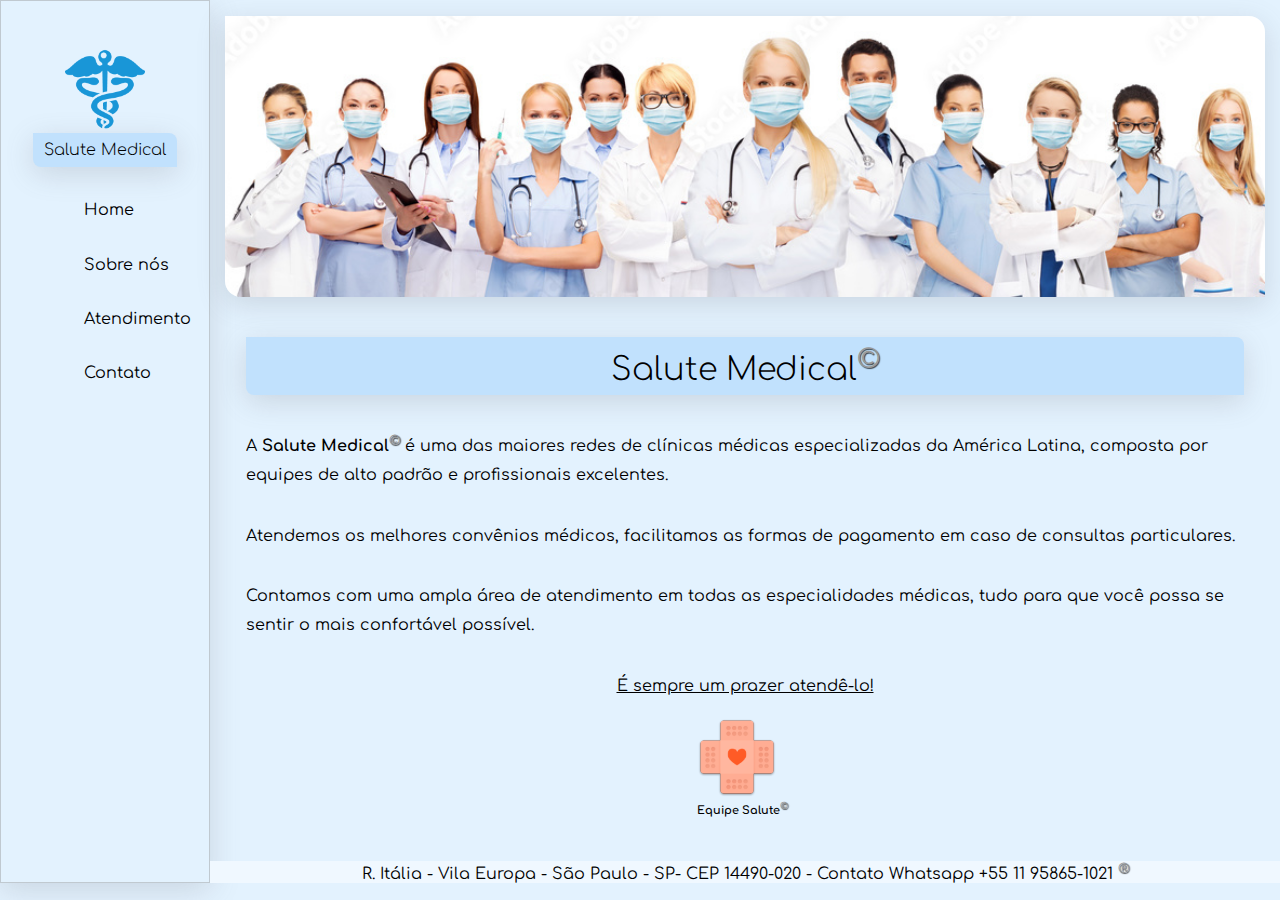
<file: index.html>
<!DOCTYPE html>
<html lang="pt-br">

<head>
    <meta charset="UTF-8">
    <meta http-equiv="X-UA-Compatible" content="IE=edge">
    <meta name="viewport" content="width=device-width, initial-scale=1.0">
    <title>Salute Medical</title>


    <link rel="shortcut icon" href="image/health.ico" type="image/x-icon">
    <link rel="stylesheet" href="style.css">
    <link rel="stylesheet" href="sobre.html">
    <link rel="stylesheet" href="contato.html">
    <link rel="stylesheet" href="atend.html">
    <link rel="stylesheet" href="index.html">

    <style>
        @import url('https://fonts.googleapis.com/css2?family=Comfortaa:wght@300&display=swap');
        @import url('https://fonts.googleapis.com/css2?family=Cinzel&family=Comfortaa:wght@300&display=swap');
    </style>

</head>

<body>

    <!-- menu -->

    <div class="wrapper">
        <div class="menu">
            <a href="index.html">
                <img class="logo" src="image/health.ico" alt="logo">
                <h1 class="name-tittle"><abbr title="Salute Medical">Salute Medical</abbr></h1>
            </a>
            <div class="options">
                <ul class="list">
                    
                    <a href="index.html">
                        <li>Home</li>
                    </a>
                    <a href="sobre.html">
                        <li>Sobre nós</li>
                    </a>
                    <a href="atend.html">
                        <li>Atendimento</li>
                    </a>
                    <a href="contato.html">
                        <li>Contato</li>
                    </a>
                
                </ul>
            </div>
        </div>




        <!-- header -->

        <div class="main">
            <div class="header">
                <img class="banner" src="image/equipe-cut.png" style="width: 65rem; margin-top: 1rem;" alt="banner">

            </div>



            <!--conteúdo -->

            <div class="content">

                <abbr title="Salute Medical">
                    <h2 class="sub-one">Salute Medical<sup>&copy;</sup></h2>
                </abbr>

                <p>A <abbr title="Salute Medical"><strong>Salute Medical<sup>&copy;</sup></strong></abbr> é uma das maiores redes de clínicas médicas
                    especializadas da América Latina, composta por equipes de alto padrão e profissionais excelentes.
                </p>
                <p>Atendemos os melhores convênios médicos, facilitamos as formas de pagamento em caso de consultas
                    particulares.</p>
                <p>Contamos com uma ampla área de atendimento em todas as especialidades médicas, tudo para que você
                    possa se sentir o mais confortável possível.</p>

                <a href="contato.html">
                    <aside>É sempre um prazer atendê-lo!</aside>
                </a>

                <div class="band-aid"><img src="image/cross.ico" alt="band-aid">
                    <h5 class="equipesalute">Equipe Salute<sup>&copy;</sup></h5>
                </div>
            </div>



            <!--rodapé -->
            <footer>
                R. Itália - Vila Europa - São Paulo - SP-
                CEP 14490-020 - Contato Whatsapp +55 11 95865-1021 <sup>&reg;</sup>
            </footer>
        </div>

    </div>

</body>

</html>
</file>
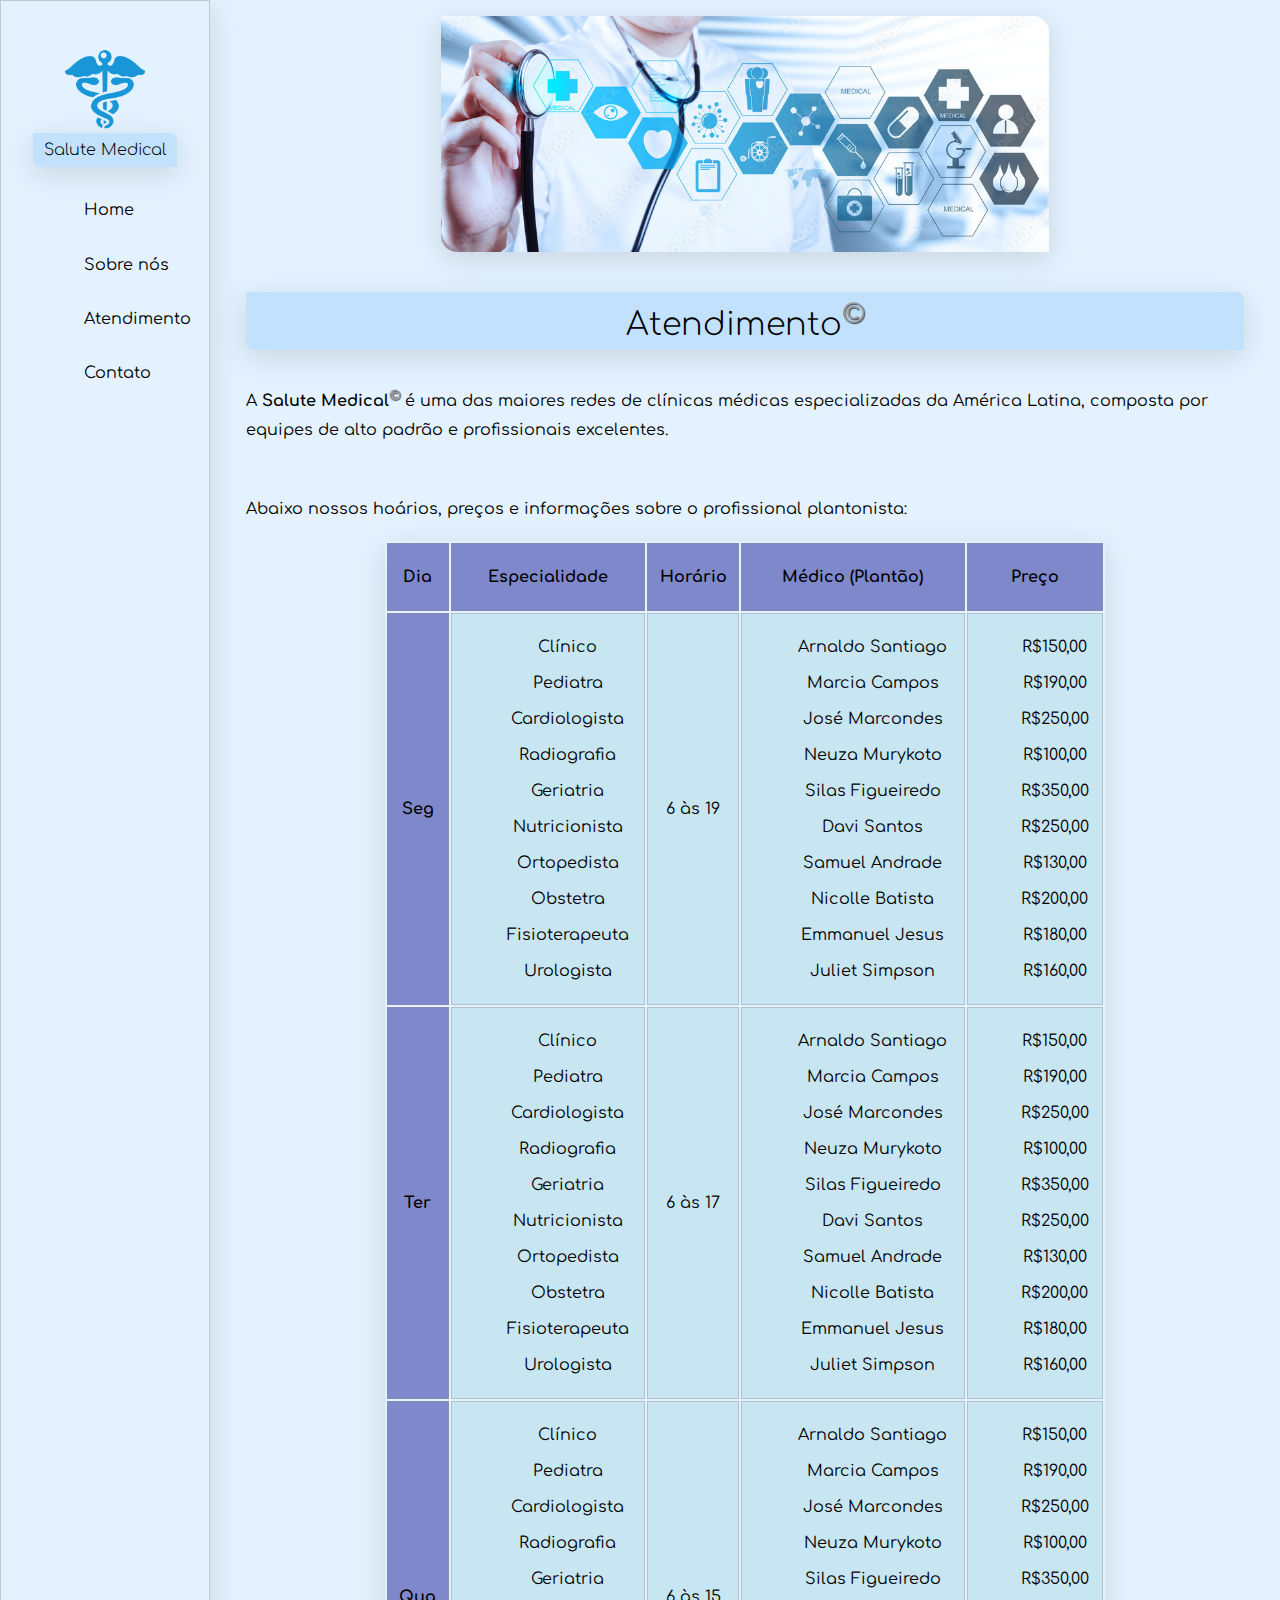
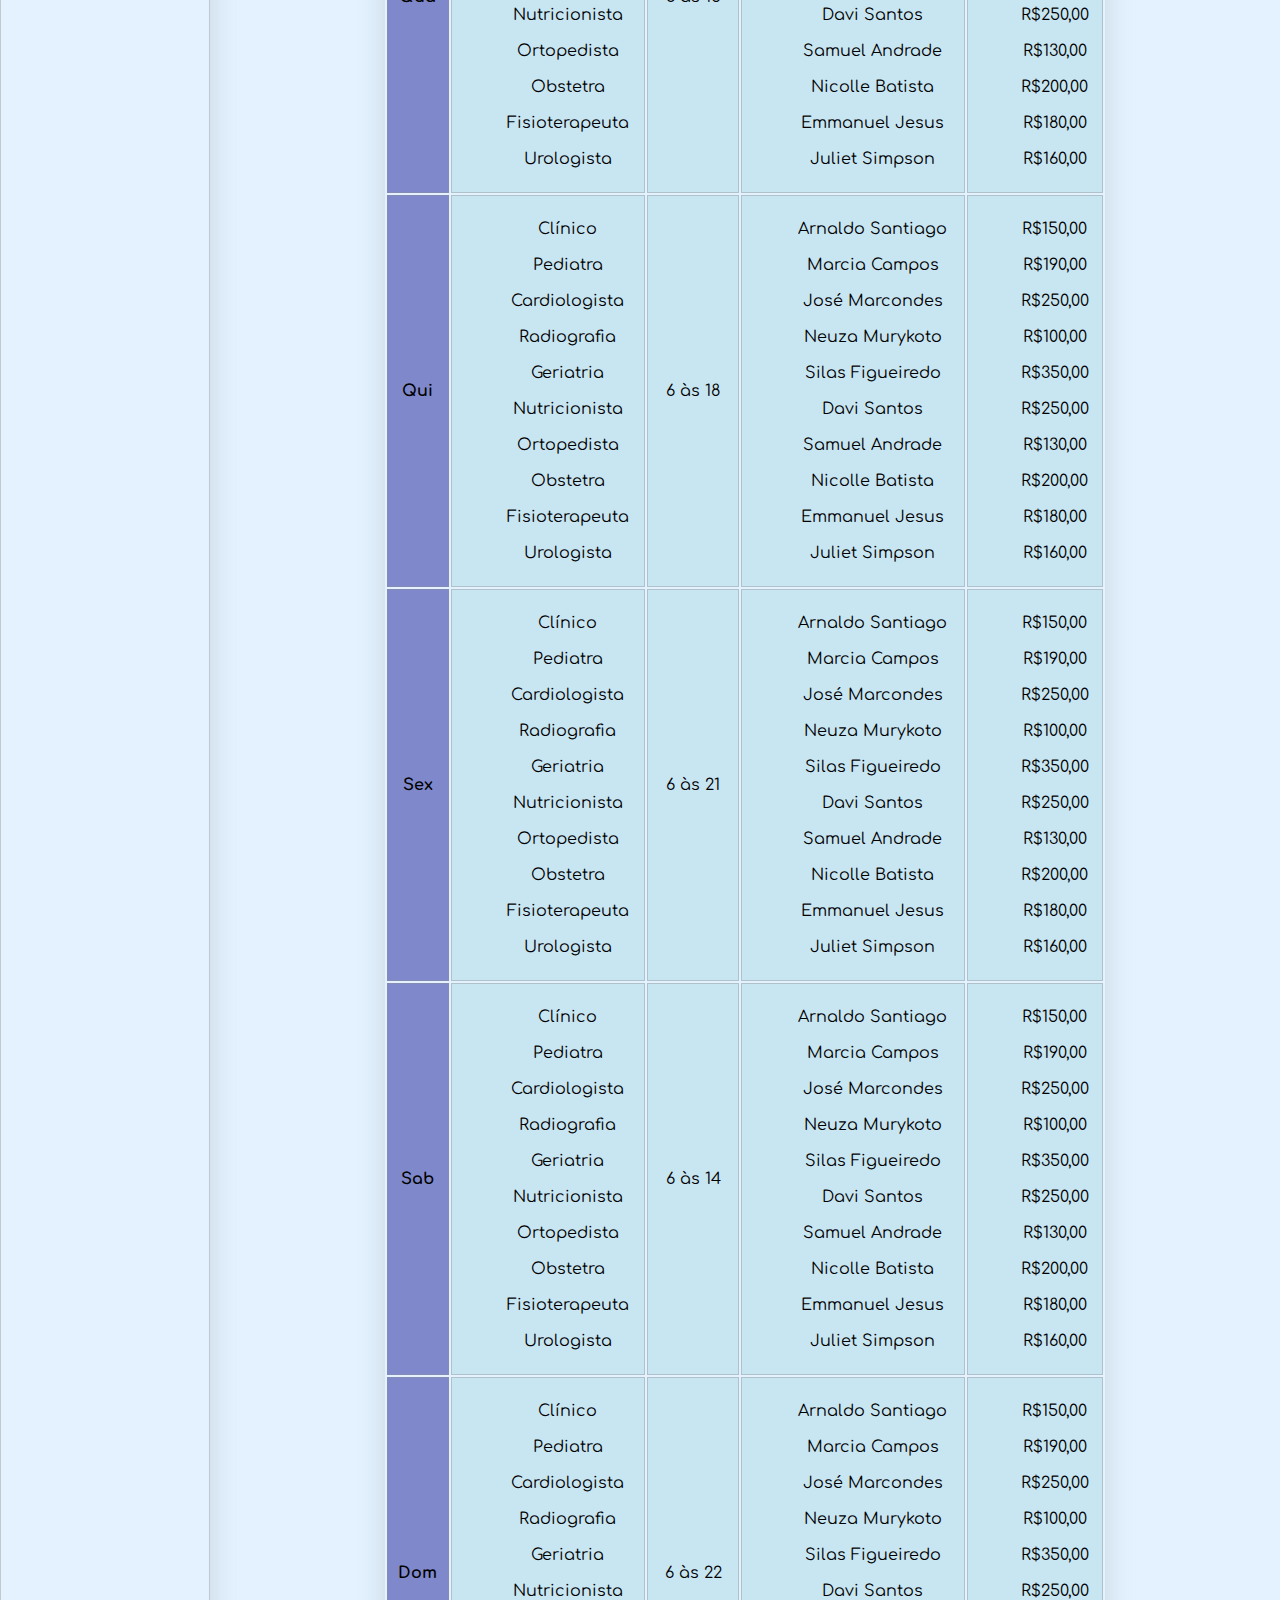
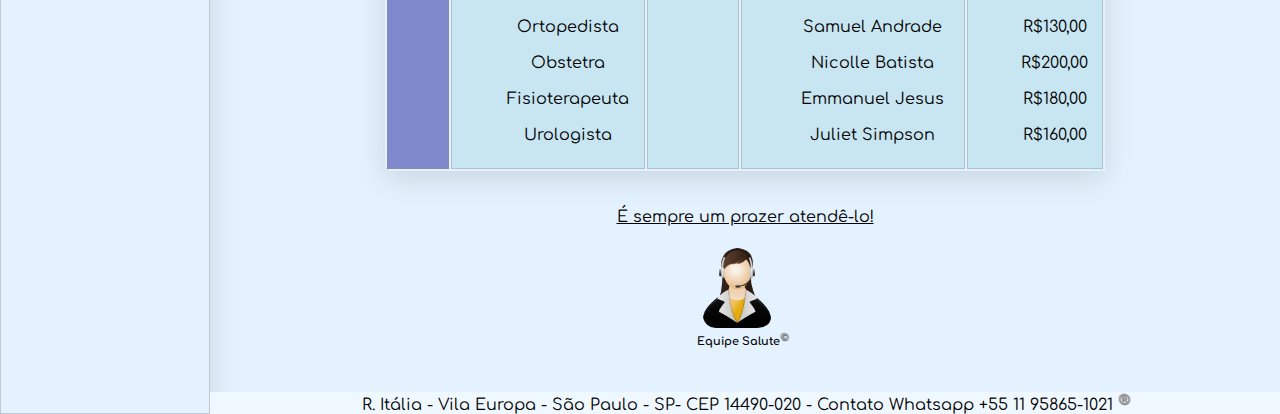
<file: atend.html>
<!DOCTYPE html>
<html lang="pt-br">

<head>
  <meta charset="UTF-8">
  <meta http-equiv="X-UA-Compatible" content="IE=edge">
  <meta name="viewport" content="width=device-width, initial-scale=1.0">
  <title>Salute Medical</title>


  <link rel="shortcut icon" href="image/health.ico" type="image/x-icon">
  <link rel="stylesheet" href="style.css">
  <link rel="stylesheet" href="sobre.html">
  <link rel="stylesheet" href="contato.html">
  <link rel="stylesheet" href="atend.html">
  <link rel="stylesheet" href="index.html">

  <style>
    @import url('https://fonts.googleapis.com/css2?family=Comfortaa:wght@300&display=swap');
    @import url('https://fonts.googleapis.com/css2?family=Cinzel&family=Comfortaa:wght@300&display=swap');
  </style>

</head>

<body>

  <!-- menu -->

  <div class="wrapper">
    <div class="menu">
      <a href="index.html">
        <img class="logo" src="image/health.ico" alt="logo">
        <h1 class="name-tittle"><abbr title="Salute Medical">Salute Medical</abbr></h1>
    </a>
      <div class="options">
        <ul class="list">

          <a href="index.html">
            <li>Home</li>
          </a>
          <a href="sobre.html">
            <li>Sobre nós</li>
          </a>
          <a href="atend.html">
            <li>Atendimento</li>
          </a>
          <a href="contato.html">
            <li>Contato</li>
          </a>

        </ul>
      </div>
    </div>




    <!-- header -->

    <div class="main">
      <div class="header">
        <img class="banner" src="image/medicinadigital-cut.png" style="width: 38rem; margin-top: 1rem;"
          alt="atendimento">

      </div>



      <!--conteúdo -->

      <div class="content">

        <abbr title="Salute Medical">
          <h2 class="sub-one">Atendimento<sup>&copy;</sup></h2>
        </abbr>

        <p>A <abbr title="Salute Medical"><strong>Salute Medical<sup>&copy;</sup></strong></abbr> é uma das maiores
          redes de clínicas médicas
          especializadas da América Latina, composta por equipes de alto padrão e profissionais excelentes.
        </p><br>
        <p>Abaixo nossos hoários, preços e informações sobre o profissional plantonista:</p><br>
        <table class="headertable">
          <thead>
            <tr>
              <th>Dia</th>
              <th>Especialidade</th>
              <th>Horário</th>
              <th>Médico (Plantão)</th>
              <th>Preço</th>
            </tr>
          </thead>
          <tbody class="tablebody">
            <tr>
              <th>Seg</th>
              <td>
                <ul>
                  <li>Clínico</li><br>
                  <li>Pediatra</li><br>
                  <li>Cardiologista</li><br>
                  <li>Radiografia</li><br>
                  <li>Geriatria</li><br>
                  <li>Nutricionista</li><br>
                  <li>Ortopedista</li><br>
                  <li>Obstetra</li><br>
                  <li>Fisioterapeuta</li><br>
                  <li>Urologista</li>
                </ul>
              </td>
              <td>6 às 19</td>
              <td>
                <ul>
                  <li>Arnaldo Santiago</li><br>
                  <li>Marcia Campos</li><br>
                  <li>José Marcondes</li><br>
                  <li>Neuza Murykoto</li><br>
                  <li>Silas Figueiredo</li><br>
                  <li>Davi Santos</li><br>
                  <li>Samuel Andrade</li><br>
                  <li>Nicolle Batista</li><br>
                  <li>Emmanuel Jesus</li><br>
                  <li>Juliet Simpson</li>
                </ul>
              </td>
              <td>
                <ul>
                  <li>R$150,00</li><br>
                  <li>R$190,00</li><br>
                  <li>R$250,00</li><br>
                  <li>R$100,00</li><br>
                  <li>R$350,00</li><br>
                  <li>R$250,00</li><br>
                  <li>R$130,00</li><br>
                  <li>R$200,00</li><br>
                  <li>R$180,00</li><br>
                  <li>R$160,00</li>
                </ul>
              </td>
            </tr>

            <tr>
              <th>Ter</th>
              <td>
                <ul>
                  <li>Clínico</li><br>
                  <li>Pediatra</li><br>
                  <li>Cardiologista</li><br>
                  <li>Radiografia</li><br>
                  <li>Geriatria</li><br>
                  <li>Nutricionista</li><br>
                  <li>Ortopedista</li><br>
                  <li>Obstetra</li><br>
                  <li>Fisioterapeuta</li><br>
                  <li>Urologista</li>
                </ul>
              </td>
              <td>6 às 17</td>
              <td>
                <ul>
                  <li>Arnaldo Santiago</li><br>
                  <li>Marcia Campos</li><br>
                  <li>José Marcondes</li><br>
                  <li>Neuza Murykoto</li><br>
                  <li>Silas Figueiredo</li><br>
                  <li>Davi Santos</li><br>
                  <li>Samuel Andrade</li><br>
                  <li>Nicolle Batista</li><br>
                  <li>Emmanuel Jesus</li><br>
                  <li>Juliet Simpson</li>
                </ul>
              </td>
              <td>
                <ul>
                  <li>R$150,00</li><br>
                  <li>R$190,00</li><br>
                  <li>R$250,00</li><br>
                  <li>R$100,00</li><br>
                  <li>R$350,00</li><br>
                  <li>R$250,00</li><br>
                  <li>R$130,00</li><br>
                  <li>R$200,00</li><br>
                  <li>R$180,00</li><br>
                  <li>R$160,00</li>
                </ul>
              </td>
            </tr>
            <tr>
              <th>Qua</th>
              <td>
                <ul>
                  <li>Clínico</li><br>
                  <li>Pediatra</li><br>
                  <li>Cardiologista</li><br>
                  <li>Radiografia</li><br>
                  <li>Geriatria</li><br>
                  <li>Nutricionista</li><br>
                  <li>Ortopedista</li><br>
                  <li>Obstetra</li><br>
                  <li>Fisioterapeuta</li><br>
                  <li>Urologista</li>
                </ul>
              </td>
              <td>6 às 15</td>
              <td>
                <ul>
                  <li>Arnaldo Santiago</li><br>
                  <li>Marcia Campos</li><br>
                  <li>José Marcondes</li><br>
                  <li>Neuza Murykoto</li><br>
                  <li>Silas Figueiredo</li><br>
                  <li>Davi Santos</li><br>
                  <li>Samuel Andrade</li><br>
                  <li>Nicolle Batista</li><br>
                  <li>Emmanuel Jesus</li><br>
                  <li>Juliet Simpson</li>
                </ul>
              </td>
              <td>
                <ul>
                  <li>R$150,00</li><br>
                  <li>R$190,00</li><br>
                  <li>R$250,00</li><br>
                  <li>R$100,00</li><br>
                  <li>R$350,00</li><br>
                  <li>R$250,00</li><br>
                  <li>R$130,00</li><br>
                  <li>R$200,00</li><br>
                  <li>R$180,00</li><br>
                  <li>R$160,00</li>
                </ul>
              </td>
            </tr>
            <tr>
              <th>Qui</th>
              <td>
                <ul>
                  <li>Clínico</li><br>
                  <li>Pediatra</li><br>
                  <li>Cardiologista</li><br>
                  <li>Radiografia</li><br>
                  <li>Geriatria</li><br>
                  <li>Nutricionista</li><br>
                  <li>Ortopedista</li><br>
                  <li>Obstetra</li><br>
                  <li>Fisioterapeuta</li><br>
                  <li>Urologista</li>
                </ul>
              </td>
              <td>6 às 18</td>
              <td>
                <ul>
                  <li>Arnaldo Santiago</li><br>
                  <li>Marcia Campos</li><br>
                  <li>José Marcondes</li><br>
                  <li>Neuza Murykoto</li><br>
                  <li>Silas Figueiredo</li><br>
                  <li>Davi Santos</li><br>
                  <li>Samuel Andrade</li><br>
                  <li>Nicolle Batista</li><br>
                  <li>Emmanuel Jesus</li><br>
                  <li>Juliet Simpson</li>
                </ul>
              </td>
              <td>
                <ul>
                  <li>R$150,00</li><br>
                  <li>R$190,00</li><br>
                  <li>R$250,00</li><br>
                  <li>R$100,00</li><br>
                  <li>R$350,00</li><br>
                  <li>R$250,00</li><br>
                  <li>R$130,00</li><br>
                  <li>R$200,00</li><br>
                  <li>R$180,00</li><br>
                  <li>R$160,00</li>
                </ul>
              </td>
            </tr>
            <tr>
              <th>Sex</th>
              <td>
                <ul>
                  <li>Clínico</li><br>
                  <li>Pediatra</li><br>
                  <li>Cardiologista</li><br>
                  <li>Radiografia</li><br>
                  <li>Geriatria</li><br>
                  <li>Nutricionista</li><br>
                  <li>Ortopedista</li><br>
                  <li>Obstetra</li><br>
                  <li>Fisioterapeuta</li><br>
                  <li>Urologista</li>
                </ul>
              </td>
              <td>6 às 21</td>
              <td>
                <ul>
                  <li>Arnaldo Santiago</li><br>
                  <li>Marcia Campos</li><br>
                  <li>José Marcondes</li><br>
                  <li>Neuza Murykoto</li><br>
                  <li>Silas Figueiredo</li><br>
                  <li>Davi Santos</li><br>
                  <li>Samuel Andrade</li><br>
                  <li>Nicolle Batista</li><br>
                  <li>Emmanuel Jesus</li><br>
                  <li>Juliet Simpson</li>
                </ul>
              </td>
              <td>
                <ul>
                  <li>R$150,00</li><br>
                  <li>R$190,00</li><br>
                  <li>R$250,00</li><br>
                  <li>R$100,00</li><br>
                  <li>R$350,00</li><br>
                  <li>R$250,00</li><br>
                  <li>R$130,00</li><br>
                  <li>R$200,00</li><br>
                  <li>R$180,00</li><br>
                  <li>R$160,00</li>
                </ul>
              </td>
            </tr>
            <tr>
              <th>Sab</th>
              <td>
                <ul>
                  <li>Clínico</li><br>
                  <li>Pediatra</li><br>
                  <li>Cardiologista</li><br>
                  <li>Radiografia</li><br>
                  <li>Geriatria</li><br>
                  <li>Nutricionista</li><br>
                  <li>Ortopedista</li><br>
                  <li>Obstetra</li><br>
                  <li>Fisioterapeuta</li><br>
                  <li>Urologista</li>
                </ul>
              </td>
              <td>6 às 14</td>
              <td>
                <ul>
                  <li>Arnaldo Santiago</li><br>
                  <li>Marcia Campos</li><br>
                  <li>José Marcondes</li><br>
                  <li>Neuza Murykoto</li><br>
                  <li>Silas Figueiredo</li><br>
                  <li>Davi Santos</li><br>
                  <li>Samuel Andrade</li><br>
                  <li>Nicolle Batista</li><br>
                  <li>Emmanuel Jesus</li><br>
                  <li>Juliet Simpson</li>
                </ul>
              </td>
              <td>
                <ul>
                  <li>R$150,00</li><br>
                  <li>R$190,00</li><br>
                  <li>R$250,00</li><br>
                  <li>R$100,00</li><br>
                  <li>R$350,00</li><br>
                  <li>R$250,00</li><br>
                  <li>R$130,00</li><br>
                  <li>R$200,00</li><br>
                  <li>R$180,00</li><br>
                  <li>R$160,00</li>
                </ul>
              </td>
            </tr>
            <tr>
              <th>Dom</th>
              <td>
                <ul>
                  <li>Clínico</li><br>
                  <li>Pediatra</li><br>
                  <li>Cardiologista</li><br>
                  <li>Radiografia</li><br>
                  <li>Geriatria</li><br>
                  <li>Nutricionista</li><br>
                  <li>Ortopedista</li><br>
                  <li>Obstetra</li><br>
                  <li>Fisioterapeuta</li><br>
                  <li>Urologista</li>
                </ul>
              </td>
              <td>6 às 22</td>
              <td>
                <ul>
                  <li>Arnaldo Santiago</li><br>
                  <li>Marcia Campos</li><br>
                  <li>José Marcondes</li><br>
                  <li>Neuza Murykoto</li><br>
                  <li>Silas Figueiredo</li><br>
                  <li>Davi Santos</li><br>
                  <li>Samuel Andrade</li><br>
                  <li>Nicolle Batista</li><br>
                  <li>Emmanuel Jesus</li><br>
                  <li>Juliet Simpson</li>
                </ul>
              </td>
              <td>
                <ul>
                  <li>R$150,00</li><br>
                  <li>R$190,00</li><br>
                  <li>R$250,00</li><br>
                  <li>R$100,00</li><br>
                  <li>R$350,00</li><br>
                  <li>R$250,00</li><br>
                  <li>R$130,00</li><br>
                  <li>R$200,00</li><br>
                  <li>R$180,00</li><br>
                  <li>R$160,00</li>
                </ul>
              </td>
            </tr>
          </tbody>
        </table>
        <a href="contato.html">
          <aside>É sempre um prazer atendê-lo!</aside>
      </a>

        <div class="band-aid"><a href="contato.html">
          <img src="image/caller.ico" alt="caller">
            <h5 class="equipesalute">Equipe Salute<sup>&copy;</sup></h5>
        </a>
        </div>
      </div>



      <!--rodapé -->
      <footer>
        R. Itália - Vila Europa - São Paulo - SP-
        CEP 14490-020 - Contato Whatsapp +55 11 95865-1021 <sup>&reg;</sup>
    </footer>
    </div>

  </div>

</body>

</html>
</file>
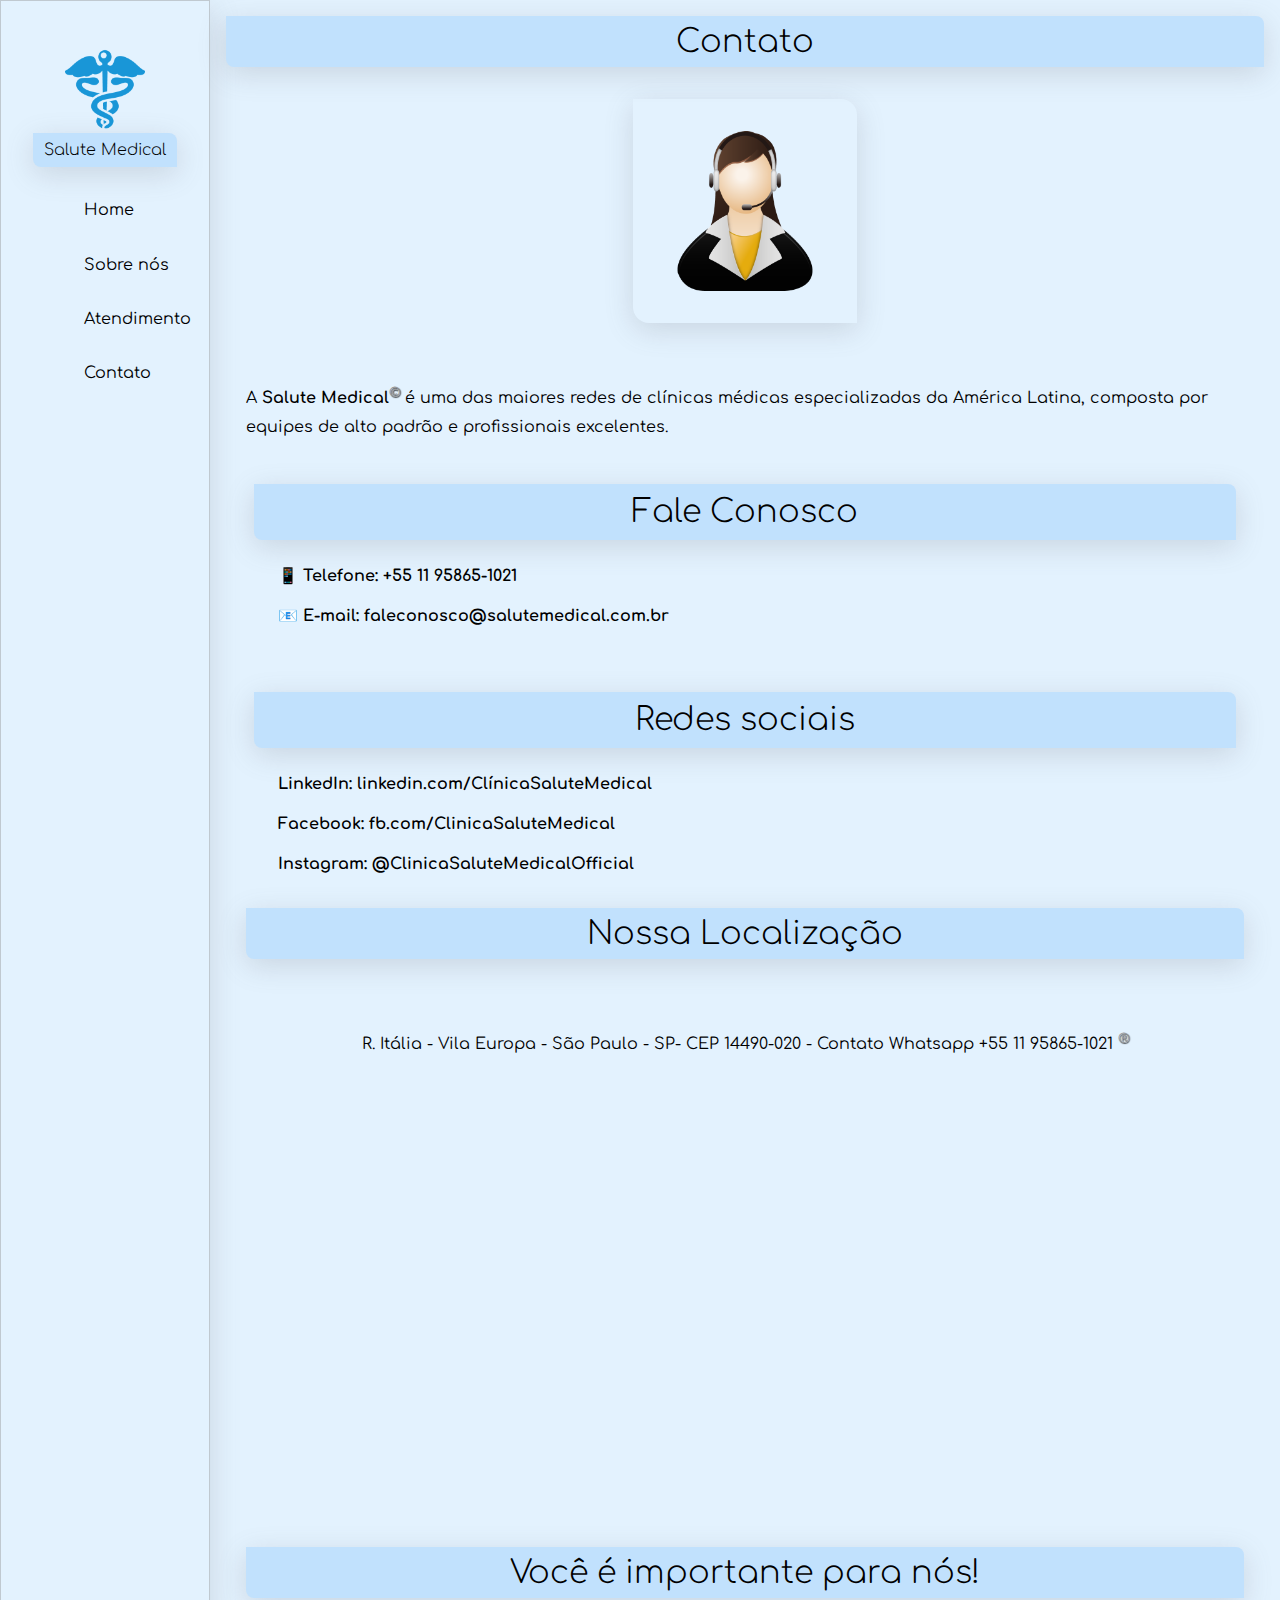
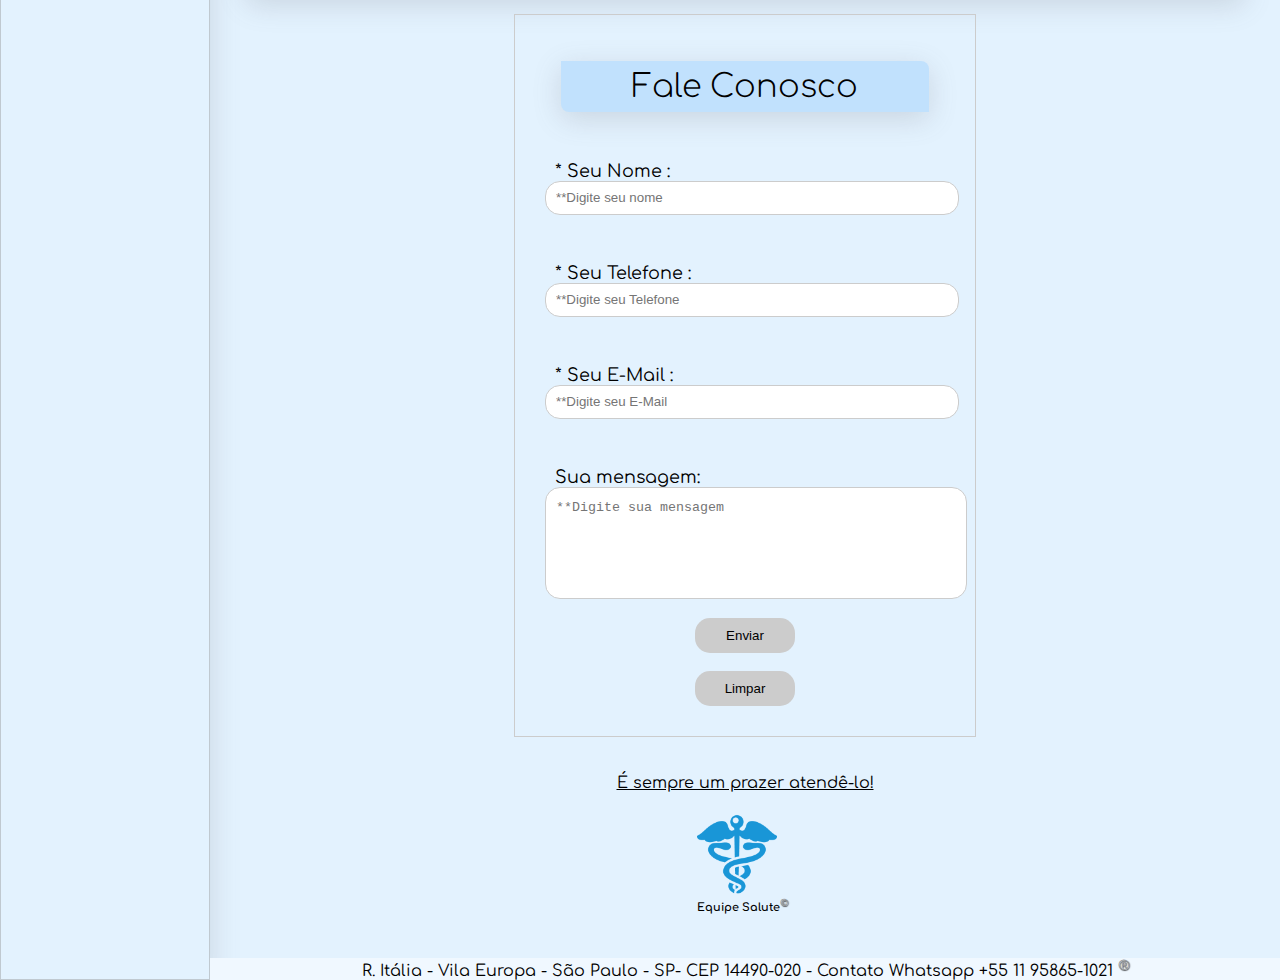
<file: contato.html>
<!DOCTYPE html>
<html lang="pt-br">

<head>
    <meta charset="UTF-8">
    <meta http-equiv="X-UA-Compatible" content="IE=edge">
    <meta name="viewport" content="width=device-width, initial-scale=1.0">
    <title>Salute Medical</title>


    <link rel="shortcut icon" href="image/health.ico" type="image/x-icon">
    <link rel="stylesheet" href="style.css">
    <link rel="stylesheet" href="sobre.html">
    <link rel="stylesheet" href="contato.html">
    <link rel="stylesheet" href="atend.html">
    <link rel="stylesheet" href="index.html">

    <style>
        @import url('https://fonts.googleapis.com/css2?family=Comfortaa:wght@300&display=swap');
        @import url('https://fonts.googleapis.com/css2?family=Cinzel&family=Comfortaa:wght@300&display=swap');
    </style>

</head>

<body>

    <!-- menu -->

    <div class="wrapper">
        <div class="menu">
            <a href="index.html">
                <img class="logo" src="image/health.ico" alt="logo">
                <h1 class="name-tittle"><abbr title="Salute Medical">Salute Medical</abbr></h1>
            </a>
            <div class="options">
                <ul class="list">

                    <a href="index.html">
                        <li>Home</li>
                    </a>
                    <a href="sobre.html">
                        <li>Sobre nós</li>
                    </a>
                    <a href="atend.html">
                        <li>Atendimento</li>
                    </a>
                    <a href="contato.html">
                        <li>Contato</li>
                    </a>

                </ul>
            </div>
        </div>




        <!-- header -->

        <div class="main">
            <h2 class="sub-one">Contato</h2>
            <div class="header">
                
                <img class="banner" src="image/caller.ico" style="width: 10rem; margin-top:1rem; padding: 2rem;"
                    alt="banner">

            </div>



            <!--conteúdo -->

            <div class="content">

                <abbr title="Salute Medical">
                 
                </abbr>
                <p>A <abbr title="Salute Medical"><strong>Salute Medical<sup>&copy;</sup></strong></abbr> é uma das
                    maiores redes de clínicas médicas
                    especializadas da América Latina, composta por equipes de alto padrão e profissionais excelentes.
                </p><br>
                <div class="contact-me">
                    <h4 class="sub-two">Fale Conosco</h4>
                    <ul>  
                        <strong>
                            <li>📱 Telefone: +55 11 95865-1021</li>
                            <li>📧 E-mail: faleconosco@salutemedical.com.br</li>
                        </strong>
                    </ul>
                    <br>
                    <h4 class="sub-two">Redes sociais</h4>
                    <ul>
                     
                        <strong>
                            <li>LinkedIn: linkedin.com/ClínicaSaluteMedical</li>
                            <li>Facebook: fb.com/ClinicaSaluteMedical</li>
                            <li>Instagram: @ClinicaSaluteMedicalOfficial</li>
                        </strong>
                    </ul>
                </div>

                <h2 class="sub-one">Nossa Localização</h2><br>
                <a href="https://goo.gl/maps/AnNSxdjxQbSkHQmt5" target="_blank">
                    <p style="text-align: center;"> R. Itália - Vila Europa - São Paulo - SP-
                        CEP 14490-020 - Contato Whatsapp +55 11 95865-1021 <sup>&reg;</sup></p>
                </a>


                <div class="map" align="center"><iframe
                        src="https://www.google.com/maps/embed?pb=!1m18!1m12!1m3!1d3656.811432074208!2d-46.68281318200755!3d-23.575215026132756!2m3!1f0!2f0!3f0!3m2!1i1024!2i768!4f13.1!3m3!1m2!1s0x0%3A0xae69282064ecd4c2!2zMjPCsDM0JzMwLjgiUyA0NsKwNDAnNDIuOSJX!5e0!3m2!1sen!2sbr!4v1666655114249!5m2!1sen!2sbr"
                        width="760" height="450" style="border:0;" allowfullscreen="" loading="lazy"
                        referrerpolicy="no-referrer-when-downgrade"></iframe></div>





                <div><br>
                    <h2 class="sub-one">Você é importante para nós!</h2>

                    <form class="formulario" method="post">
                        <h2 class="sub-two">Fale Conosco</h2><br>

                        <div class="field">
                            <label for="nome">* Seu Nome :</label>
                            <input type="text" id="nome" name="nome" placeholder="**Digite seu nome" required>
                        </div><br>

                        <div class="field">
                            <label for="telefone">* Seu Telefone :</label>
                            <input type="text" id="telefone" name="telefone" placeholder="**Digite seu Telefone">
                        </div><br>

                        <div class="field">
                            <label for="email">* Seu E-Mail :</label>
                            <input type="email" id="email" name="email" placeholder="**Digite seu E-Mail" required>
                        </div><br>

                        <div class="field">
                            <label for="mensagem">Sua mensagem:</label>
                            <textarea name="mensagem" id="mensagem" placeholder="**Digite sua mensagem"
                                required></textarea>
                        </div>

                        <input type="submit" value="Enviar"><br>
                        <input type="reset" value="Limpar">
                    </form>

                </div>

                <a href="contato.html">
                    <aside>É sempre um prazer atendê-lo!</aside>
                </a>

                <div class="band-aid"><img src="image/health.ico" alt="band-aid">
                    <h5 class="equipesalute">Equipe Salute<sup>&copy;</sup></h5>
                </div>
            </div>



            <!--rodapé -->
            <footer>
                R. Itália - Vila Europa - São Paulo - SP-
                CEP 14490-020 - Contato Whatsapp +55 11 95865-1021 <sup>&reg;</sup>
            </footer>
        </div>

    </div>

</body>

</html>
</file>
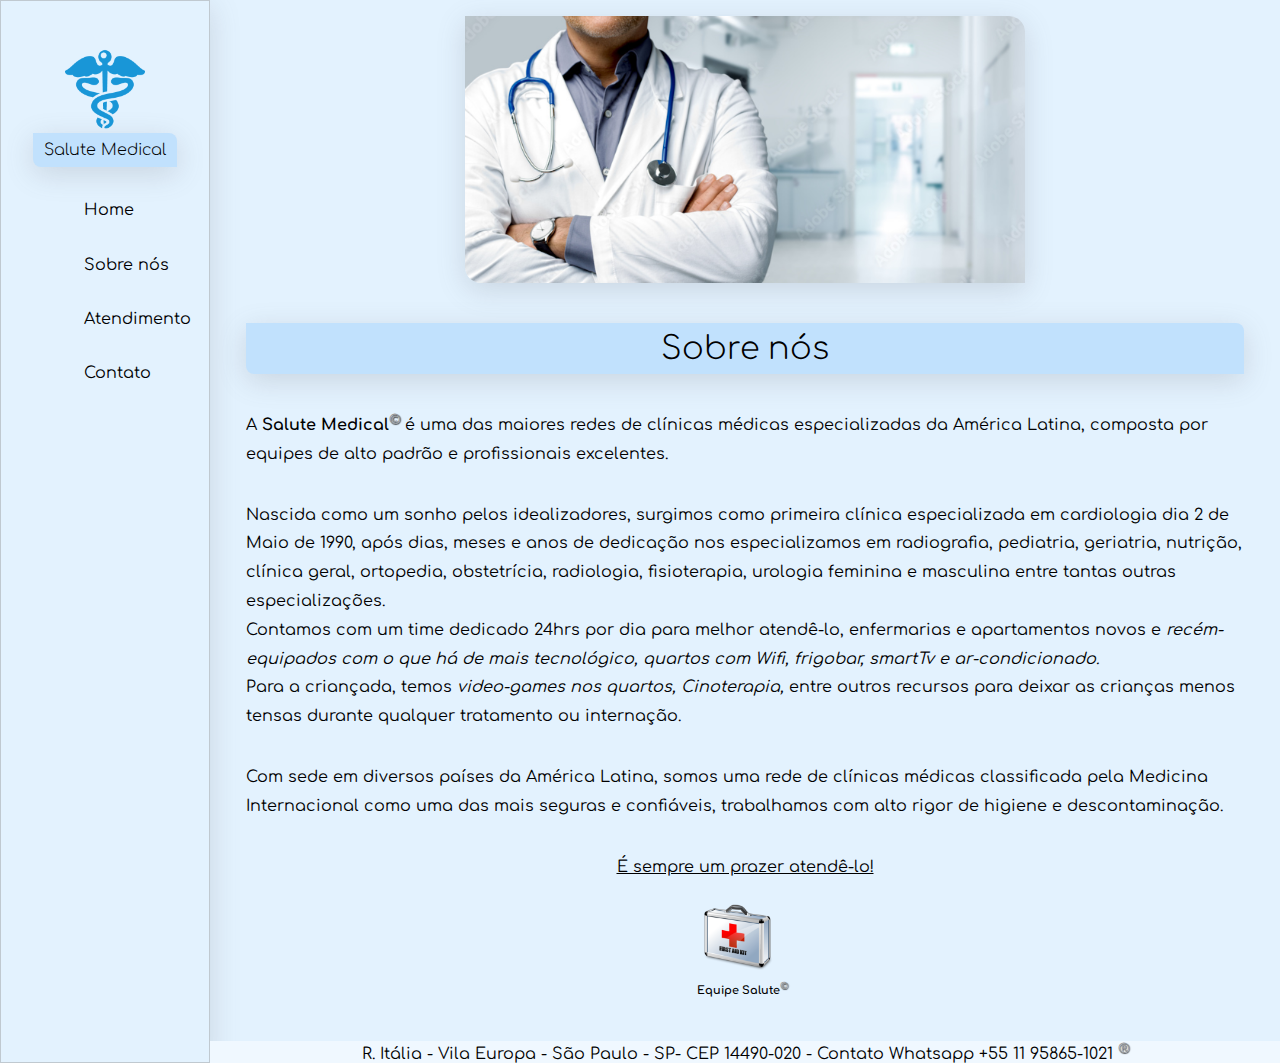
<file: sobre.html>
<!DOCTYPE html>
<html lang="pt-br">

<head>
    <meta charset="UTF-8">
    <meta http-equiv="X-UA-Compatible" content="IE=edge">
    <meta name="viewport" content="width=device-width, initial-scale=1.0">
    <title>Salute Medical</title>


    <link rel="shortcut icon" href="image/health.ico" type="image/x-icon">
    <link rel="stylesheet" href="style.css">
    <link rel="stylesheet" href="sobre.html">
    <link rel="stylesheet" href="contato.html">
    <link rel="stylesheet" href="atend.html">
    <link rel="stylesheet" href="index.html">

    <style>
        @import url('https://fonts.googleapis.com/css2?family=Comfortaa:wght@300&display=swap');
        @import url('https://fonts.googleapis.com/css2?family=Cinzel&family=Comfortaa:wght@300&display=swap');
    </style>

</head>

<body>

    <!-- menu -->

    <div class="wrapper">
        <div class="menu">
            <a href="index.html">
                <img class="logo" src="image/health.ico" alt="logo">
                <h1 class="name-tittle"><abbr title="Salute Medical">Salute Medical</abbr></h1>
            </a>
            <div class="options">
                <ul class="list">
                    
                    <a href="index.html">
                        <li>Home</li>
                    </a>
                    <a href="sobre.html">
                        <li>Sobre nós</li>
                    </a>
                    <a href="atend.html">
                        <li>Atendimento</li>
                    </a>
                    <a href="contato.html">
                        <li>Contato</li>
                    </a>
                
                </ul>
            </div>
        </div>




        <!-- header -->

        <div class="main">
            <div class="header">
                <img class="banner" src="image/medicina-banner.png" style="width: 35rem; margin-top: 1rem;" alt="sobre">

            </div>



            <!--conteúdo -->

            <div class="content">

                <abbr title="Salute Medical">
                    <h2 class="sub-one">Sobre nós</h2>
                </abbr>




                <p>A <abbr title="Salute Medical"><strong>Salute Medical<sup>&copy;</sup></strong></abbr> é uma das maiores redes de clínicas médicas
                    especializadas da América Latina, composta por equipes de alto padrão e profissionais excelentes.
                </p>
                <p>
                    Nascida como um sonho pelos idealizadores, surgimos como primeira clínica especializada em cardiologia dia 2 de Maio de 1990, após dias, meses e anos de dedicação nos especializamos em radiografia, pediatria, geriatria, nutrição, clínica geral, ortopedia, obstetrícia, radiologia, fisioterapia, urologia feminina e masculina entre tantas outras especializações.
                    <br>
                Contamos com um time dedicado 24hrs por dia para melhor atendê-lo, enfermarias e apartamentos novos e <i>recém-equipados com o que há de mais tecnológico, quartos com Wifi, frigobar, smartTv e ar-condicionado.</i> <br>
                Para a criançada, temos <i>video-games nos quartos, Cinoterapia,</i> entre outros recursos para deixar as crianças menos tensas durante qualquer tratamento ou internação.  
                </p>
               <p>Com sede em diversos países da América Latina, somos uma rede de clínicas médicas classificada pela Medicina Internacional como uma das mais seguras e confiáveis, trabalhamos com alto rigor de higiene e descontaminação.</p>

               <a href="contato.html">
                <aside>É sempre um prazer atendê-lo!</aside>
            </a>
                <div class="band-aid"><img src="image/firstaid.ico" alt="first-aid">
                    <h5 class="equipesalute">Equipe Salute<sup>&copy;</sup></h5>
                </div>
            </div>



            <!--rodapé -->
            <footer>
                R. Itália - Vila Europa - São Paulo - SP-
                CEP 14490-020 - Contato Whatsapp +55 11 95865-1021 <sup>&reg;</sup>
            </footer>
        </div>

    </div>

</body>

</html>
</file>
<file: style.css>
* {
    margin: 0;
    text-decoration: none;
    list-style: none;
}

a {
    color: black;
}

body {
    max-width: 100%;
    margin-inline: auto;
    display: flex;
    justify-content: center;
   background-color: rgba(185, 222, 253, 0.397);
}

.logo {
    max-width: 100%;
    width: 5rem;
    margin-inline: auto;
    margin-top: 1rem;
    
}

.name-tittle {
    font-size: 1rem;
    font-weight: lighter;
    background-color: rgb(193, 225, 253);
    box-shadow: rgba(100, 100, 111, 0.2) 0px 7px 29px 0px;
    border-top-right-radius: 0.5rem ;
    border-bottom-left-radius: 0.5rem;
    padding: 0.5rem;
    font-family: 'Comfortaa', cursive;
    
}

.menu {
    max-width: 100%;
    width: 12rem;
    margin-inline: auto;
    padding: 2rem;
    text-align: center;
    border: 1px solid rgba(143, 143, 143, 0.411);
    box-shadow: rgba(100, 100, 111, 0.2) 0px 7px 29px 0px;
}

.options {
    max-width: 9rem;
    align-items: left;
    margin-inline: auto;
    display: flex;
    margin-top: 1rem;
    font-family: 'Comfortaa', cursive;
}

.list li {
    line-height: 2rem;
    display: flex;
    max-width: 10rem;
    align-items: left;
    margin-inline: auto;
    text-align: center;
    gap: 1rem;
    padding: 0.7rem;
}



.list li:hover {
    background-color: rgb(24, 177, 238);
    color: aliceblue;
    box-shadow: rgba(0, 0, 0, 0.35) 0px 5px 15px;
    border-top-right-radius: 1rem ;
    border-bottom-left-radius: 1rem;
    border: 1px solid rgba(143, 143, 143, 0.411);
}








.header {  
    margin-inline: auto;
    max-width: 100%;
}

.banner {
    max-width: 100%;
    box-shadow: rgba(100, 100, 111, 0.2) 0px 7px 29px 0px;
    border-top-right-radius: 1rem ;
    border-bottom-left-radius: 1rem;
}



.content {
   
    min-height: 300px;
    padding: 20px;
    max-width: 100%;
}

.sub-one {
    text-align: center;
    font-weight: lighter;
    font-size: 2rem;
    margin: 1rem;
    background-color: rgb(193, 225, 253);
    box-shadow: rgba(100, 100, 111, 0.2) 0px 7px 29px 0px;
    border-top-right-radius: 0.5rem ;
    border-bottom-left-radius: 0.5rem;
    padding: 0.5rem;
    font-family: 'Comfortaa', cursive;
}

.content p, aside {
text-align: left;
margin: 2rem 1rem 0rem 1rem;
line-height: 1.8rem;
font-family: 'Comfortaa', cursive;
}

aside {
    text-align: center;
    text-decoration: underline;
}

.band-aid {
    max-width: 6rem;
    margin-inline: auto;
   
}

.band-aid img {
    max-width: 100%;
    width: 5rem;
    margin-top: 1rem;

}

.equipesalute {
    font-family: 'Comfortaa', cursive;
    font-size: 0.7rem;
}

.wrapper {
    max-width: 100%;
    display: flex;
    margin: 0 auto;
   
   
}
.main {
    display: flex;
    flex-flow: column;
    max-width: 100%;

}





footer {
  text-align: center;
  background-color: aliceblue;
  font-family: 'Comfortaa', cursive;
  margin-top: 1.5rem;
}

sup {
    color: rgb(153, 153, 153);
    text-shadow: 1px 1px 1px  rgba(0, 0, 0, 0.699);
}

.tables {
align-items: center;
text-align: center;
margin-inline: auto;

max-width: 100%;
width: 38rem;

}

.headertable {
text-align: center;
margin-inline: auto;
width: 45rem;
box-shadow: rgba(100, 100, 111, 0.2) 0px 7px 29px 0px;
    border-top-right-radius: 0.5rem ;
    border-bottom-left-radius: 0.5rem;
    font-family: 'Comfortaa', cursive;
}

td {
    border: 1px solid rgba(143, 143, 143, 0.411);
    padding: 1.5rem 0.5rem;
    background-color: rgba(173, 216, 230, 0.493);
   
}
th {
    border: 1px solid rgba(143, 143, 143, 0.411);
    padding: 1.5rem 0.5rem;
    background-color: rgba(0, 0, 139, 0.438);
}

td:hover  {
    background-color: aliceblue;
}




.sub-two {
    text-align: center;
    font-weight: lighter;
    font-size: 2rem;
    margin: 1rem;
    background-color: rgb(193, 225, 253);
    box-shadow: rgba(100, 100, 111, 0.2) 0px 7px 29px 0px;
    border-top-right-radius: 0.5rem ;
    border-bottom-left-radius: 0.5rem;
    padding: 0.5rem;
    font-family: 'Comfortaa', cursive;
}

.contact-me {
    font-family: 'Comfortaa', cursive;
    padding: 0.5rem;
    line-height: 2.5rem;
}



.formulario{
    width: 400px;
    padding: 30px;
    border:1px solid #ccc;
    margin-inline: auto;
    font-family: 'Comfortaa', cursive;
}
.formulario p{
    width: 100%;
    font-size: 1.5em;
}
.field{
    width: 100%;
    margin: 15px 0;
}
.field label, 
.field span{
    padding-left: 10px;
    font-size: 1.1em;
    display: block;
    width: 100%;
}
.radiobox label{
    width: auto;
    display: inline-block;
}
input[type=text],
input[type=email],
textarea{
    width: 100%;
    padding-left: 10px;
    height: 30px;
    line-height: 30px;
    border-radius: 15px;
    border: 1px solid #ccc;
    outline: none;
}
input#nao{
    margin-left: 30px;
}
textarea{
    line-height: 20px;
    padding: 10px;
    height: 90px;
    resize: none;
}
input[type=submit],
input[type=reset]{
    display: block;
    background-color: #ccc;
    height: 35px;
    border: none;
    outline: 0;
    cursor: pointer;
    width: 100px;
    margin: 0 auto;
    text-align: center;
    border-radius: 15px;
}
</file>
